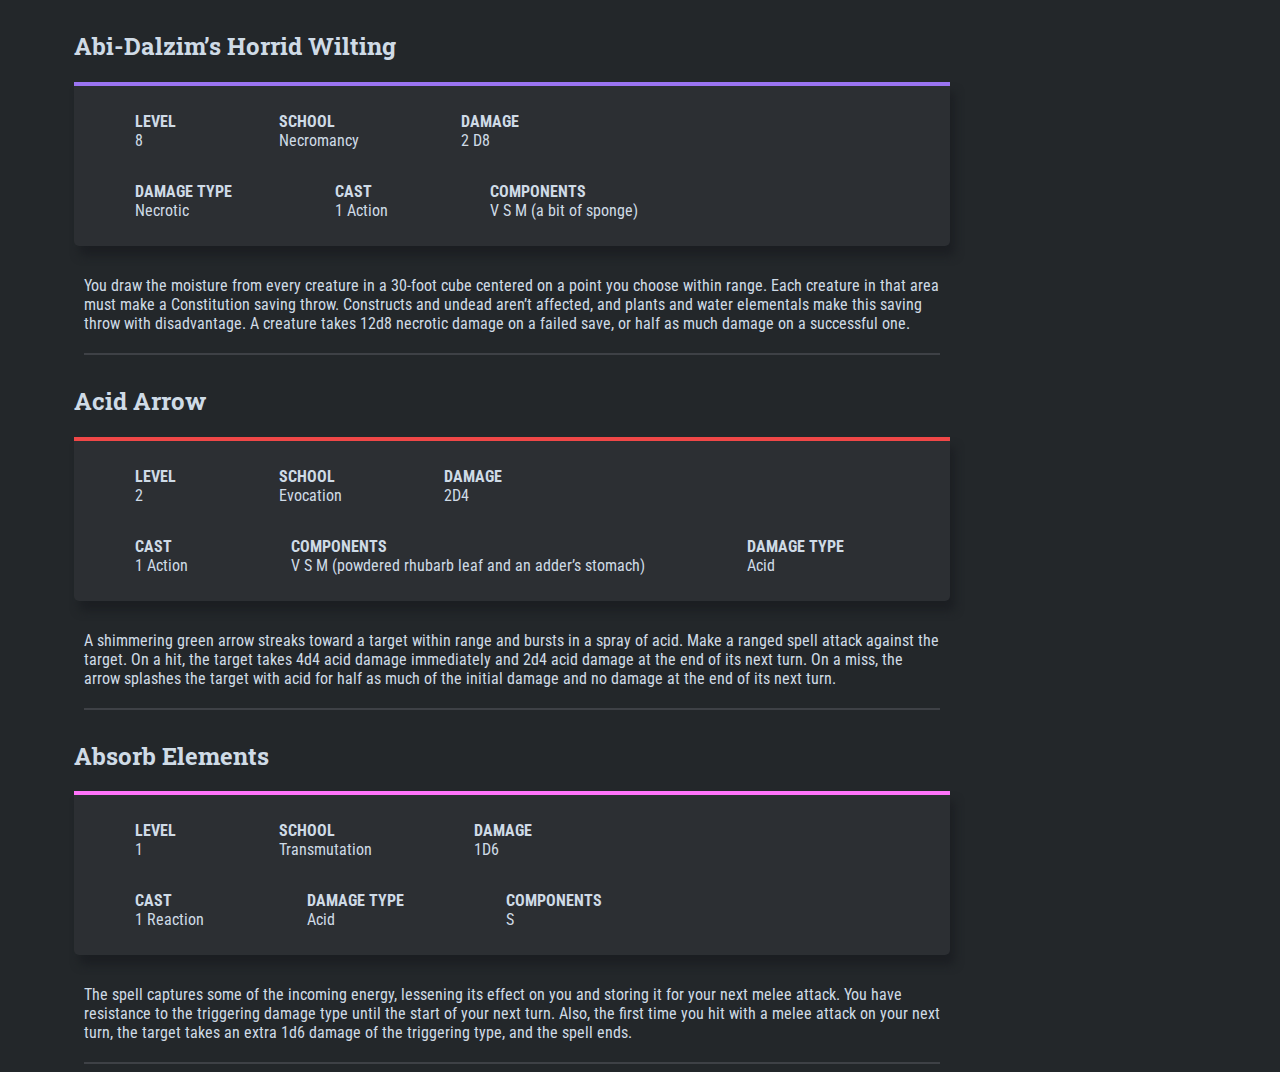
<file: trabalho-4/spell_test/index.html>
<!DOCTYPE html>
<html lang="en">
<head>
    <title>Spells</title>
    <link rel="stylesheet" href="style.css">
    <link href="https://fonts.googleapis.com/css2?family=Roboto+Condensed:wght@300;400&family=Roboto+Slab:wght@400;500&family=Roboto:wght@300&display=swap" rel="stylesheet"></head>
<body>
<div class="spell">
        <h2>Abi-Dalzim’s Horrid Wilting</h2>
        <div class="flex Necromancy">
            <div class="item">
                <p><span>LEVEL</span><br>8</p>
            </div>
            <div class="item">
                <p><span>SCHOOL</span><br>Necromancy</p>
            </div>
            <div class="item">
                <p><span>DAMAGE</span><br>2 D8</p>
            </div><div class="break"></div><div class="item">
                <p><span>DAMAGE TYPE</span><br>Necrotic</p>
            </div><div class="item">
                <p><span>CAST</span><br>1 Action</p>
            </div><div class="item">
                <p><span>COMPONENTS</span><br>V S M (a bit of sponge)</p>
            </div></div>            
        </div>
        <p class="desc">You draw the moisture from every creature in a 30-foot cube centered on a point you choose within range. Each creature in that area must make a Constitution saving throw. Constructs and undead aren’t affected, and plants and water elementals make this saving throw with disadvantage. A creature takes 12d8 necrotic damage on a failed save, or half as much damage on a successful one.</p>
    </div><div class="spell">
        <h2>Acid Arrow</h2>
        <div class="flex Evocation">
            <div class="item">
                <p><span>LEVEL</span><br>2</p>
            </div>
            <div class="item">
                <p><span>SCHOOL</span><br>Evocation</p>
            </div>
            <div class="item">
                <p><span>DAMAGE</span><br>2D4</p>
            </div><div class="break"></div><div class="item">
                <p><span>CAST</span><br>1 Action</p>
            </div><div class="item">
                <p><span>COMPONENTS</span><br>V S M (powdered rhubarb leaf and an adder’s stomach)</p>
            </div><div class="item">
                <p><span>DAMAGE TYPE</span><br>Acid</p>
            </div></div>            
        </div>
        <p class="desc">A shimmering green arrow streaks toward a target within range and bursts in a spray of acid. Make a ranged spell attack against the target. On a hit, the target takes 4d4 acid damage immediately and 2d4 acid damage at the end of its next turn. On a miss, the arrow splashes the target with acid for half as much of the initial damage and no damage at the end of its next turn.</p>
    </div><div class="spell">
        <h2>Absorb Elements</h2>
        <div class="flex Transmutation">
            <div class="item">
                <p><span>LEVEL</span><br>1</p>
            </div>
            <div class="item">
                <p><span>SCHOOL</span><br>Transmutation</p>
            </div>
            <div class="item">
                <p><span>DAMAGE</span><br>1D6</p>
            </div><div class="break"></div><div class="item">
                <p><span>CAST</span><br>1 Reaction</p>
            </div><div class="item">
                <p><span>DAMAGE TYPE</span><br>Acid</p>
            </div><div class="item">
                <p><span>COMPONENTS</span><br>S</p>
            </div></div>            
        </div>
        <p class="desc">The spell captures some of the incoming energy, lessening its effect on you and storing it for your next melee attack. You have resistance to the triggering damage type until the start of your next turn. Also, the first time you hit with a melee attack on your next turn, the target takes an extra 1d6 damage of the triggering type, and the spell ends.</p>
    </div></body></html>
</file>
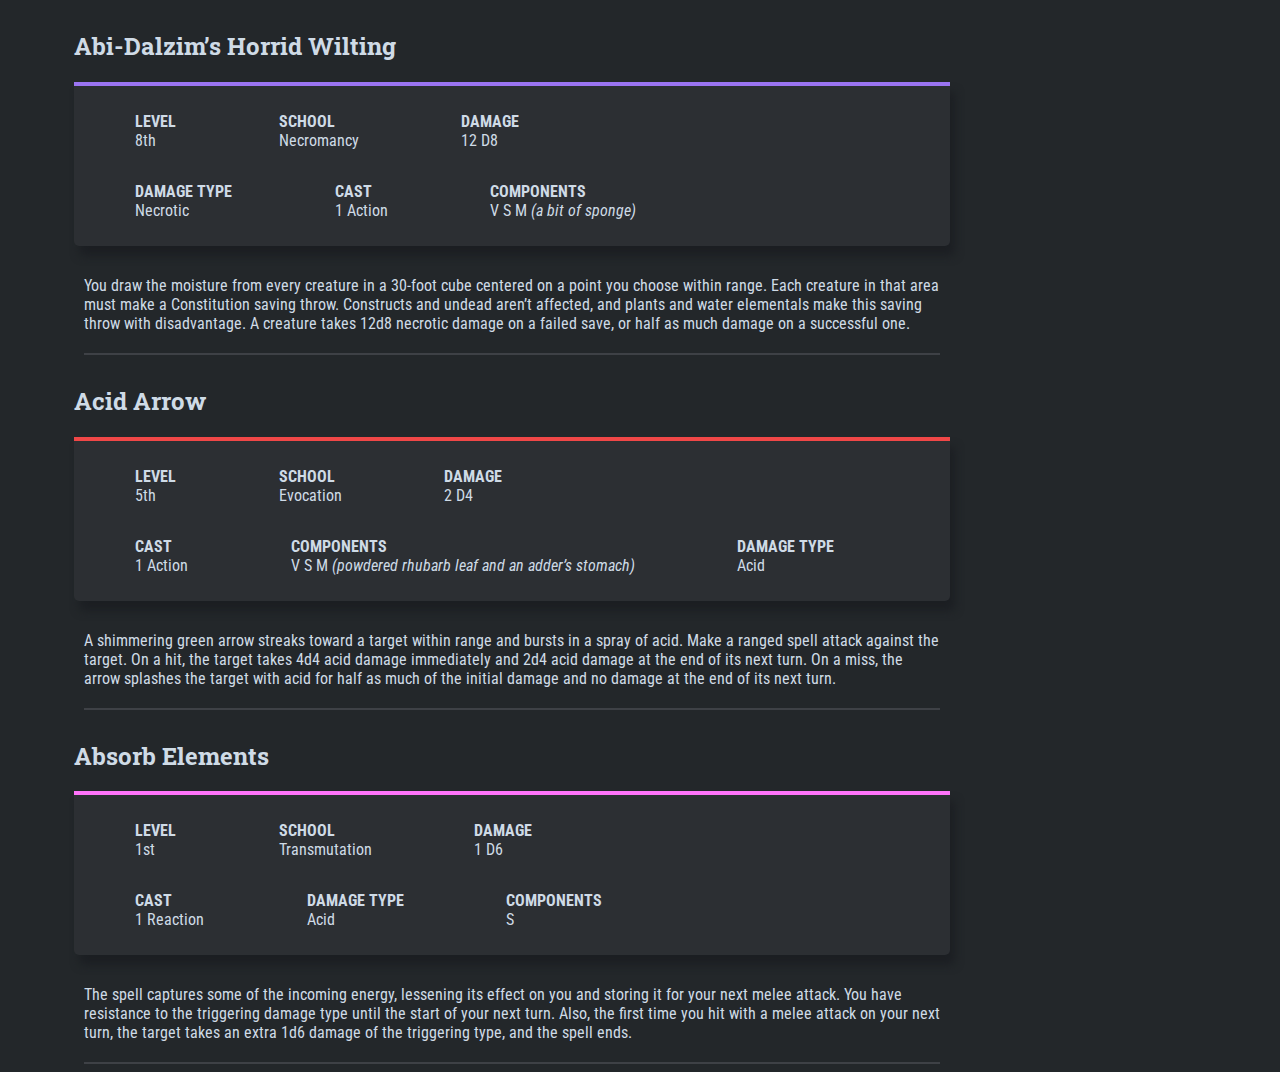
<file: trabalho-4/out/08/index.html>
<!DOCTYPE html>
<html lang="en">
<head>
    <title>Spells</title>
    <link rel="stylesheet" href="style.css">
    <link href="https://fonts.googleapis.com/css2?family=Roboto+Condensed:wght@300;400&family=Roboto+Slab:wght@400;500&family=Roboto:wght@300&display=swap" rel="stylesheet"></head>
<body>
<div class="spell">
        <h2>Abi-Dalzim’s Horrid Wilting</h2>
        <div class="flex Necromancy">
            <div class="item">
                <p><span>LEVEL</span><br>8th</p>
            </div>
            <div class="item">
                <p><span>SCHOOL</span><br>Necromancy</p>
            </div>
            <div class="item">
                <p><span>DAMAGE</span><br>12 D8</p>
            </div><div class="break"></div><div class="item">
                <p><span>DAMAGE TYPE</span><br>Necrotic</p>
            </div><div class="item">
                <p><span>CAST</span><br>1 Action</p>
            </div><div class="item">
                <p><span>COMPONENTS</span><br>V S M <i>(a bit of sponge)</i></p>
            </div></div>            
        </div>
        <p class="desc">You draw the moisture from every creature in a 30-foot cube centered on a point you choose within range. Each creature in that area must make a Constitution saving throw. Constructs and undead aren’t affected, and plants and water elementals make this saving throw with disadvantage. A creature takes 12d8 necrotic damage on a failed save, or half as much damage on a successful one.</p>
    </div><div class="spell">
        <h2>Acid Arrow</h2>
        <div class="flex Evocation">
            <div class="item">
                <p><span>LEVEL</span><br>5th</p>
            </div>
            <div class="item">
                <p><span>SCHOOL</span><br>Evocation</p>
            </div>
            <div class="item">
                <p><span>DAMAGE</span><br>2 D4</p>
            </div><div class="break"></div><div class="item">
                <p><span>CAST</span><br>1 Action</p>
            </div><div class="item">
                <p><span>COMPONENTS</span><br>V S M <i>(powdered rhubarb leaf and an adder’s stomach)</i></p>
            </div><div class="item">
                <p><span>DAMAGE TYPE</span><br>Acid</p>
            </div></div>            
        </div>
        <p class="desc">A shimmering green arrow streaks toward a target within range and bursts in a spray of acid. Make a ranged spell attack against the target. On a hit, the target takes 4d4 acid damage immediately and 2d4 acid damage at the end of its next turn. On a miss, the arrow splashes the target with acid for half as much of the initial damage and no damage at the end of its next turn.</p>
    </div><div class="spell">
        <h2>Absorb Elements</h2>
        <div class="flex Transmutation">
            <div class="item">
                <p><span>LEVEL</span><br>1st</p>
            </div>
            <div class="item">
                <p><span>SCHOOL</span><br>Transmutation</p>
            </div>
            <div class="item">
                <p><span>DAMAGE</span><br>1 D6</p>
            </div><div class="break"></div><div class="item">
                <p><span>CAST</span><br>1 Reaction</p>
            </div><div class="item">
                <p><span>DAMAGE TYPE</span><br>Acid</p>
            </div><div class="item">
                <p><span>COMPONENTS</span><br>S</p>
            </div></div>            
        </div>
        <p class="desc">The spell captures some of the incoming energy, lessening its effect on you and storing it for your next melee attack. You have resistance to the triggering damage type until the start of your next turn. Also, the first time you hit with a melee attack on your next turn, the target takes an extra 1d6 damage of the triggering type, and the spell ends.</p>
    </div></body></html>
</file>
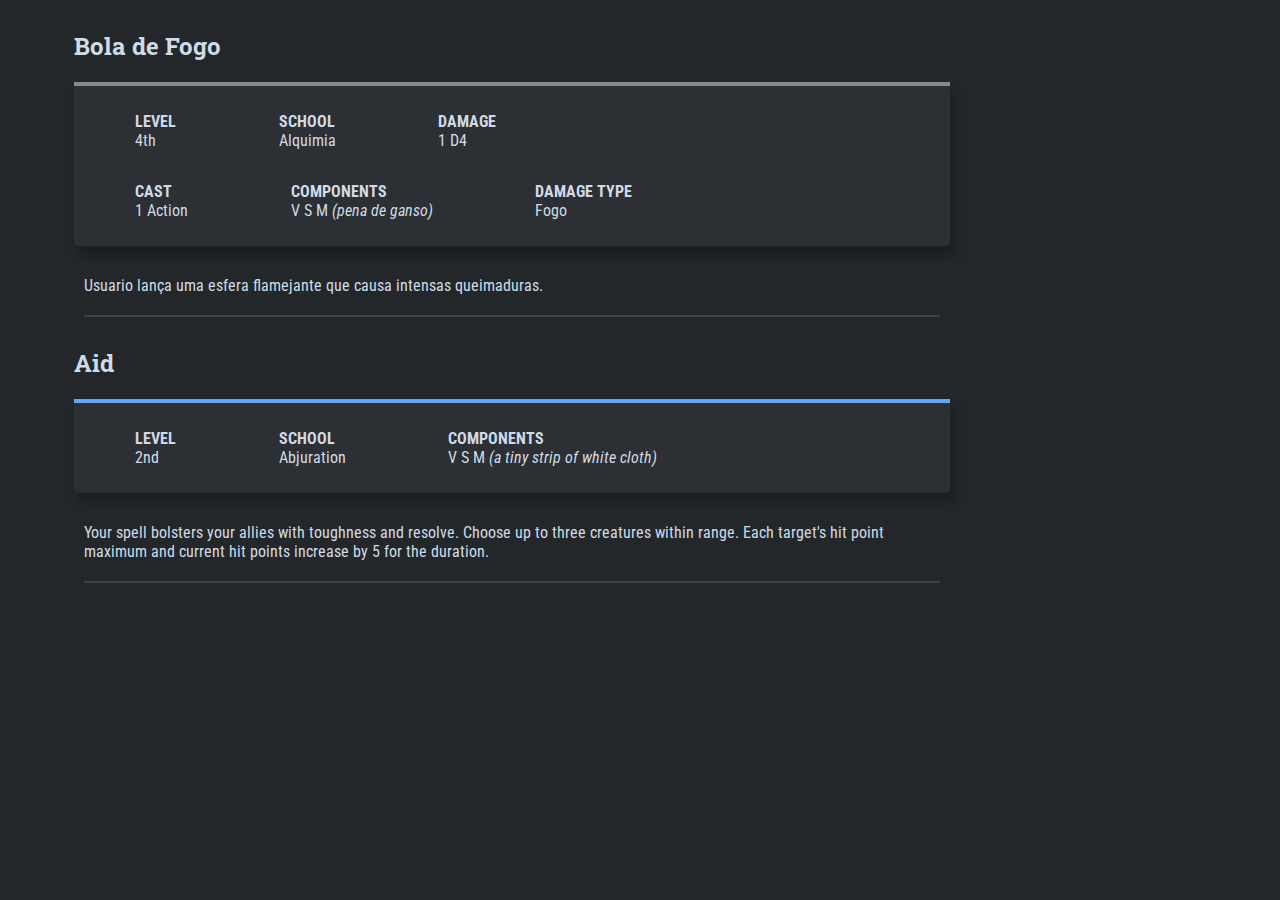
<file: trabalho-4/out/09/index.html>
<!DOCTYPE html>
<html lang="en">
<head>
    <title>Spells</title>
    <link rel="stylesheet" href="style.css">
    <link href="https://fonts.googleapis.com/css2?family=Roboto+Condensed:wght@300;400&family=Roboto+Slab:wght@400;500&family=Roboto:wght@300&display=swap" rel="stylesheet"></head>
<body>
<div class="spell">
        <h2>Bola de Fogo</h2>
        <div class="flex Alquimia">
            <div class="item">
                <p><span>LEVEL</span><br>4th</p>
            </div>
            <div class="item">
                <p><span>SCHOOL</span><br>Alquimia</p>
            </div>
            <div class="item">
                <p><span>DAMAGE</span><br>1 D4</p>
            </div><div class="break"></div><div class="item">
                <p><span>CAST</span><br>1 Action</p>
            </div><div class="item">
                <p><span>COMPONENTS</span><br>V S M <i>(pena de ganso)</i></p>
            </div><div class="item">
                <p><span>DAMAGE TYPE</span><br>Fogo</p>
            </div></div>            
        </div>
        <p class="desc">Usuario lança uma esfera flamejante que causa intensas queimaduras.</p>
    </div><div class="spell">
        <h2>Aid</h2>
        <div class="flex Abjuration">
            <div class="item">
                <p><span>LEVEL</span><br>2nd</p>
            </div>
            <div class="item">
                <p><span>SCHOOL</span><br>Abjuration</p>
            </div>
            <div class="item">
                <p><span>COMPONENTS</span><br>V S M <i>(a tiny strip of white cloth)</i></p>
            </div><div class="break"></div></div>            
        </div>
        <p class="desc">Your spell bolsters your allies with toughness and resolve. Choose up to three creatures within range. Each target's hit point maximum and current hit points increase by 5 for the duration.</p>
    </div></body></html>
</file>
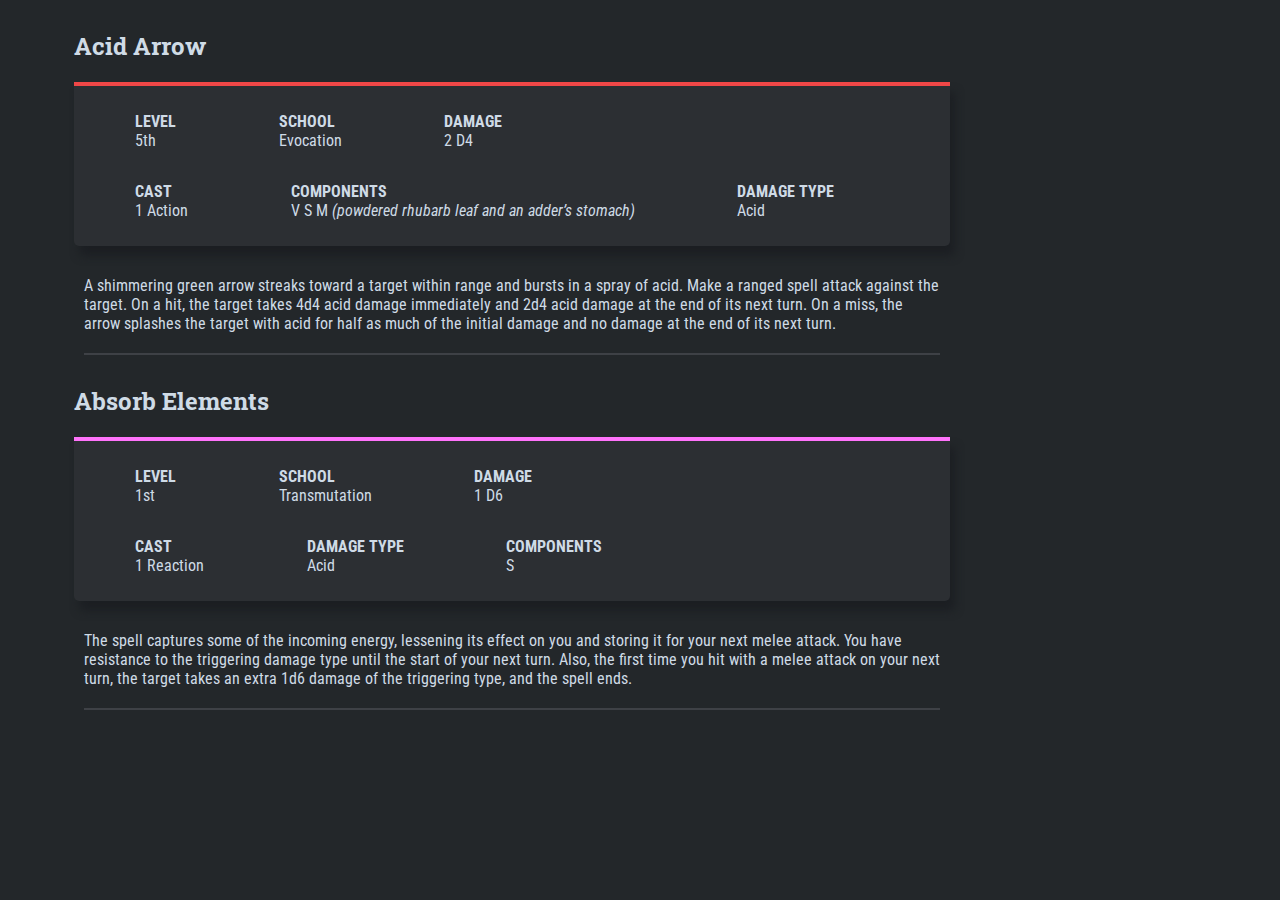
<file: trabalho-4/out/1/index.html>
<!DOCTYPE html>
<html lang="en">
<head>
    <title>Spells</title>
    <link rel="stylesheet" href="style.css">
    <link href="https://fonts.googleapis.com/css2?family=Roboto+Condensed:wght@300;400&family=Roboto+Slab:wght@400;500&family=Roboto:wght@300&display=swap" rel="stylesheet"></head>
<body>
<div class="spell">
        <h2>Acid Arrow</h2>
        <div class="flex Evocation">
            <div class="item">
                <p><span>LEVEL</span><br>5th</p>
            </div>
            <div class="item">
                <p><span>SCHOOL</span><br>Evocation</p>
            </div>
            <div class="item">
                <p><span>DAMAGE</span><br>2 D4</p>
            </div><div class="break"></div><div class="item">
                <p><span>CAST</span><br>1 Action</p>
            </div><div class="item">
                <p><span>COMPONENTS</span><br>V S M <i>(powdered rhubarb leaf and an adder’s stomach)</i></p>
            </div><div class="item">
                <p><span>DAMAGE TYPE</span><br>Acid</p>
            </div></div>            
        </div>
        <p class="desc">A shimmering green arrow streaks toward a target within range and bursts in a spray of acid. Make a ranged spell attack against the target. On a hit, the target takes 4d4 acid damage immediately and 2d4 acid damage at the end of its next turn. On a miss, the arrow splashes the target with acid for half as much of the initial damage and no damage at the end of its next turn.</p>
    </div><div class="spell">
        <h2>Absorb Elements</h2>
        <div class="flex Transmutation">
            <div class="item">
                <p><span>LEVEL</span><br>1st</p>
            </div>
            <div class="item">
                <p><span>SCHOOL</span><br>Transmutation</p>
            </div>
            <div class="item">
                <p><span>DAMAGE</span><br>1 D6</p>
            </div><div class="break"></div><div class="item">
                <p><span>CAST</span><br>1 Reaction</p>
            </div><div class="item">
                <p><span>DAMAGE TYPE</span><br>Acid</p>
            </div><div class="item">
                <p><span>COMPONENTS</span><br>S</p>
            </div></div>            
        </div>
        <p class="desc">The spell captures some of the incoming energy, lessening its effect on you and storing it for your next melee attack. You have resistance to the triggering damage type until the start of your next turn. Also, the first time you hit with a melee attack on your next turn, the target takes an extra 1d6 damage of the triggering type, and the spell ends.</p>
    </div></body></html>
</file>
<file: trabalho-4/spell_test/style.css>
body{
    background: #23272a;
    margin-top: 0px;
    margin-left: 5vw;
    margin-right: 25vw;
}

h2{ font-family: 'Roboto Slab', serif; color:#cfdbe6}
p,span{ font-family: 'Roboto Condensed', sans-serif; color:#cfdbe6}
span{color:#cfdbe6}
p{font-weight: 400;}
span{font-weight: 700;}
.spell{
    margin-top: 0px;
    padding: 10px;
}
.break{
    width: 100%;
}
.flex{
    display: flex;
    justify-content: flex-start;
    background: #2c2f33;
    padding:10px;
    flex-wrap: wrap;
    
    border-bottom-left-radius: 5px;
    border-bottom-right-radius: 5px;
    border-top: 4px #888888 solid;
    box-shadow: 5px 10px 8px #1c1f23; 
}
.item{
    padding-left: 4vw;
    padding-right: 4vw;
}
.desc{
    color:#cfdbe6;
    margin: 20px 20px 0px 20px;
    padding-bottom:20px;
    border-bottom: 2px #3e4146 solid;
}
.Divination  { border-top-color: #BFDBFE }
.Abjuration  { border-top-color: #60A5FA }
.Necromancy  { border-top-color: #9b74f2 }

.Conjuration { border-top-color: #D97706 }
.Illusion    { border-top-color: #FBBF24 }
.Evocation   { border-top-color: #f04747 }

.Enchantment  { border-top-color: #EC4899 }
.Transmutation{ border-top-color: #ff73fa }
</file>
<file: trabalho-4/out/08/style.css>
body{
    background: #23272a;
    margin-top: 0px;
    margin-left: 5vw;
    margin-right: 25vw;
}

h2{ font-family: 'Roboto Slab', serif; color:#cfdbe6}
p,span{ font-family: 'Roboto Condensed', sans-serif; color:#cfdbe6}
span{color:#cfdbe6}
p{font-weight: 400;}
span{font-weight: 700;}
.spell{
    margin-top: 0px;
    padding: 10px;
}
.break{
    width: 100%;
}
.flex{
    display: flex;
    justify-content: flex-start;
    background: #2c2f33;
    padding:10px;
    flex-wrap: wrap;
    
    border-bottom-left-radius: 5px;
    border-bottom-right-radius: 5px;
    border-top: 4px #888888 solid;
    box-shadow: 5px 10px 8px #1c1f23; 
}
.item{
    padding-left: 4vw;
    padding-right: 4vw;
}
.desc{
    color:#cfdbe6;
    margin: 20px 20px 0px 20px;
    padding-bottom:20px;
    border-bottom: 2px #3e4146 solid;
}
.Divination  { border-top-color: #BFDBFE }
.Abjuration  { border-top-color: #60A5FA }
.Necromancy  { border-top-color: #9b74f2 }

.Conjuration { border-top-color: #D97706 }
.Illusion    { border-top-color: #FBBF24 }
.Evocation   { border-top-color: #f04747 }

.Enchantment  { border-top-color: #EC4899 }
.Transmutation{ border-top-color: #ff73fa }
</file>
<file: trabalho-4/out/09/style.css>
body{
    background: #23272a;
    margin-top: 0px;
    margin-left: 5vw;
    margin-right: 25vw;
}

h2{ font-family: 'Roboto Slab', serif; color:#cfdbe6}
p,span{ font-family: 'Roboto Condensed', sans-serif; color:#cfdbe6}
span{color:#cfdbe6}
p{font-weight: 400;}
span{font-weight: 700;}
.spell{
    margin-top: 0px;
    padding: 10px;
}
.break{
    width: 100%;
}
.flex{
    display: flex;
    justify-content: flex-start;
    background: #2c2f33;
    padding:10px;
    flex-wrap: wrap;
    
    border-bottom-left-radius: 5px;
    border-bottom-right-radius: 5px;
    border-top: 4px #888888 solid;
    box-shadow: 5px 10px 8px #1c1f23; 
}
.item{
    padding-left: 4vw;
    padding-right: 4vw;
}
.desc{
    color:#cfdbe6;
    margin: 20px 20px 0px 20px;
    padding-bottom:20px;
    border-bottom: 2px #3e4146 solid;
}
.Divination  { border-top-color: #BFDBFE }
.Abjuration  { border-top-color: #60A5FA }
.Necromancy  { border-top-color: #9b74f2 }

.Conjuration { border-top-color: #D97706 }
.Illusion    { border-top-color: #FBBF24 }
.Evocation   { border-top-color: #f04747 }

.Enchantment  { border-top-color: #EC4899 }
.Transmutation{ border-top-color: #ff73fa }
</file>
<file: trabalho-4/out/1/style.css>
body{
    background: #23272a;
    margin-top: 0px;
    margin-left: 5vw;
    margin-right: 25vw;
}

h2{ font-family: 'Roboto Slab', serif; color:#cfdbe6}
p,span{ font-family: 'Roboto Condensed', sans-serif; color:#cfdbe6}
span{color:#cfdbe6}
p{font-weight: 400;}
span{font-weight: 700;}
.spell{
    margin-top: 0px;
    padding: 10px;
}
.break{
    width: 100%;
}
.flex{
    display: flex;
    justify-content: flex-start;
    background: #2c2f33;
    padding:10px;
    flex-wrap: wrap;
    
    border-bottom-left-radius: 5px;
    border-bottom-right-radius: 5px;
    border-top: 4px #888888 solid;
    box-shadow: 5px 10px 8px #1c1f23; 
}
.item{
    padding-left: 4vw;
    padding-right: 4vw;
}
.desc{
    color:#cfdbe6;
    margin: 20px 20px 0px 20px;
    padding-bottom:20px;
    border-bottom: 2px #3e4146 solid;
}
.Divination  { border-top-color: #BFDBFE }
.Abjuration  { border-top-color: #60A5FA }
.Necromancy  { border-top-color: #9b74f2 }

.Conjuration { border-top-color: #D97706 }
.Illusion    { border-top-color: #FBBF24 }
.Evocation   { border-top-color: #f04747 }

.Enchantment  { border-top-color: #EC4899 }
.Transmutation{ border-top-color: #ff73fa }
</file>
